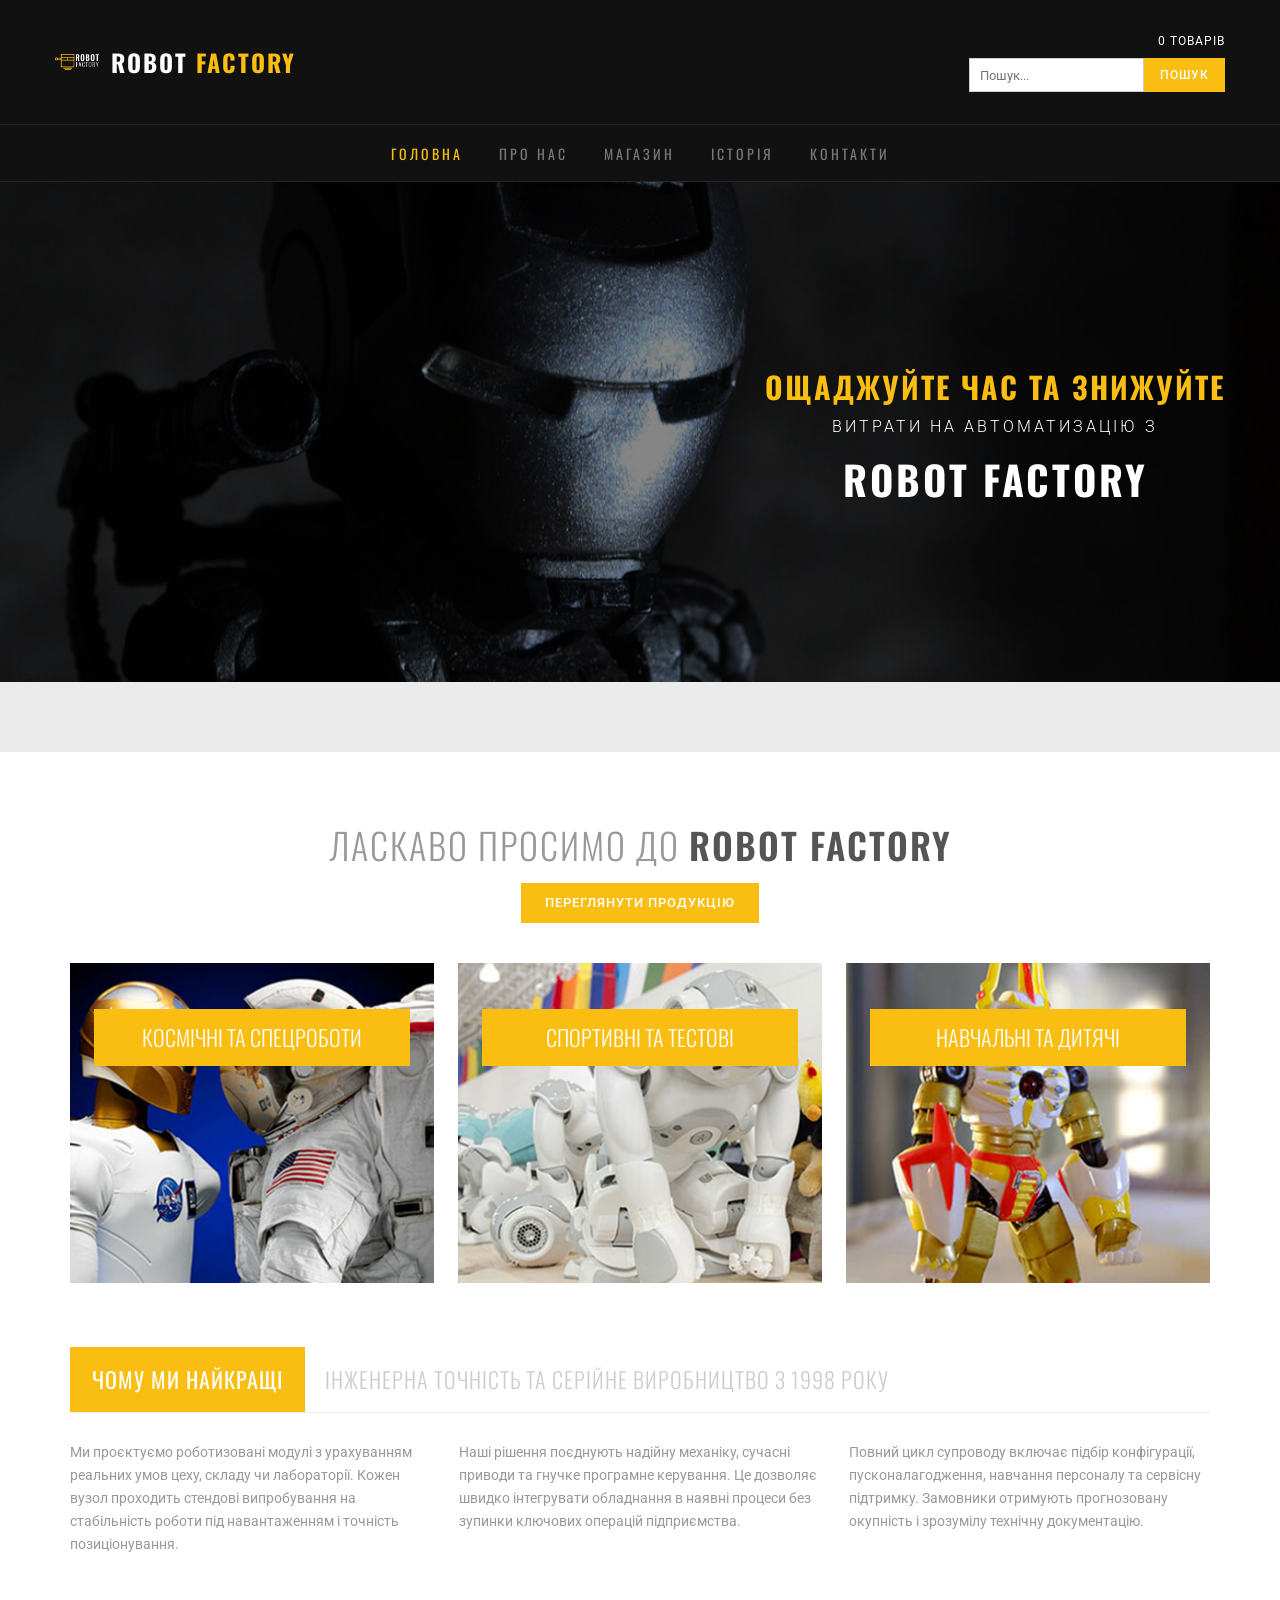
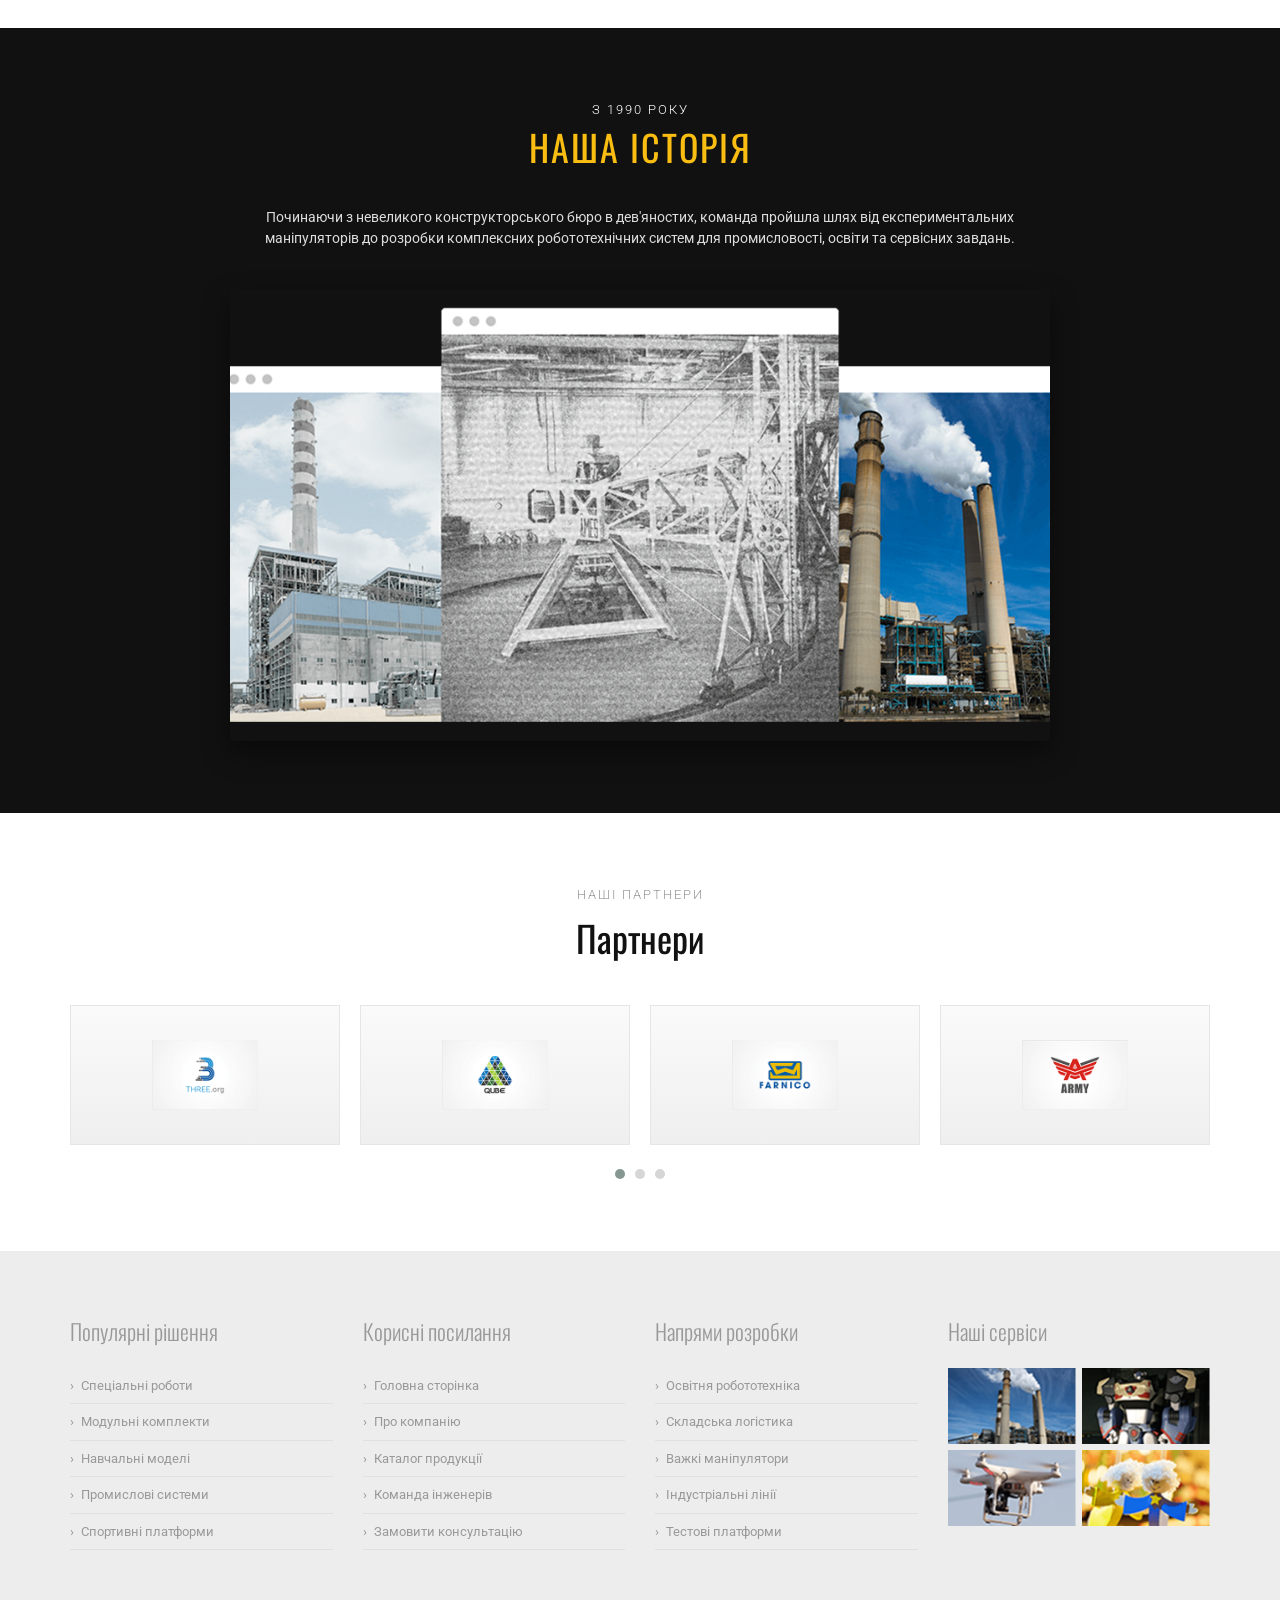
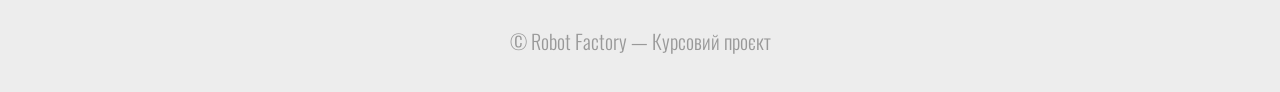
<file: index.html>
<!DOCTYPE html>
<html lang="uk">
<head>
  <meta charset="UTF-8" />
  <meta name="viewport" content="width=device-width, initial-scale=1.0" />
  <title>РобоФакторі — розробка роботизованих систем</title>
  <meta name="description" content="Проєктування, виробництво та впровадження промислових, сервісних і навчальних роботизованих систем." />
  <link rel="icon" href="images/logo.png" type="image/png" />
  <link rel="preconnect" href="https://fonts.googleapis.com" />
  <link rel="preconnect" href="https://fonts.gstatic.com" crossorigin />
  <link href="https://fonts.googleapis.com/css2?family=Oswald:wght@300;400;600;700&family=Roboto:wght@300;400;500;700&display=swap" rel="stylesheet" />
  <link rel="stylesheet" href="css/style.css" />
</head>
<body>
  <header class="site-header" id="top">
    <div class="container header-top">
      <a class="logo" href="index.html">
        <img class="logo__img" src="images/logo.png" alt="Robot Factory" />
        <span>ROBOT <span class="logo__accent">FACTORY</span></span>
      </a>

      <div class="header-actions">
        <a class="cart-status" href="shop.html">0 ТОВАРІВ</a>
        <form class="search-form" action="shop.html" method="get">
          <label class="sr-only" for="header-search">Пошук продукції</label>
          <input class="search-form__input" id="header-search" type="search" name="q" placeholder="Пошук..." />
          <button class="search-form__btn" type="submit">Пошук</button>
        </form>
      </div>
    </div>

    <nav class="nav-bar" aria-label="Головна навігація">
      <div class="container nav-bar__inner">
        <button class="burger-btn" id="burger-btn" type="button" aria-label="Відкрити меню" aria-expanded="false" aria-controls="nav-list">
          <span class="burger-btn__line"></span>
          <span class="burger-btn__line"></span>
          <span class="burger-btn__line"></span>
        </button>

        <ul class="nav-list" id="nav-list">
          <li><a class="nav-list__link nav-list__link--active" href="index.html">Головна</a></li>
          <li><a class="nav-list__link" href="about.html">Про нас</a></li>
          <li><a class="nav-list__link" href="shop.html">Магазин</a></li>
          <li><a class="nav-list__link" href="#history">Історія</a></li>
          <li><a class="nav-list__link" href="#contacts">Контакти</a></li>
        </ul>
      </div>
    </nav>
  </header>

  <main>
    <section class="hero" aria-label="Головний банер">
      <div class="hero__banner">
        <div class="container hero__content">
          <div class="hero__box">
            <p class="hero__subtitle-top">Ощаджуйте час та знижуйте</p>
            <p class="hero__subtitle-sub">витрати на автоматизацію з</p>
            <h1 class="hero__title">Robot Factory</h1>
          </div>
        </div>
      </div>
      <div class="hero__strip"></div>
    </section>

    <section class="page-section">
      <div class="container">
        <div class="section-header">
          <h2 class="section-header__title">Ласкаво просимо до <strong>Robot Factory</strong></h2>
          <a class="btn-yellow" href="shop.html">Переглянути продукцію</a>
        </div>

        <div class="categories-grid">
          <a class="category-card" href="shop.html?q=space">
            <img class="category-card__img" src="images/product.png" alt="Автономний робот для складних умов експлуатації" />
            <h3 class="category-card__label">Космічні та спецроботи</h3>
          </a>

          <a class="category-card" href="shop.html?q=sports">
            <img class="category-card__img" src="images/product-1.png" alt="Мобільний робот для тренувань і тестування" />
            <h3 class="category-card__label">Спортивні та тестові</h3>
          </a>

          <a class="category-card" href="shop.html?q=edu">
            <img class="category-card__img" src="images/product-2.png" alt="Навчальний робототехнічний комплект для дітей і шкіл" />
            <h3 class="category-card__label">Навчальні та дитячі</h3>
          </a>
        </div>

        <div class="awards-bar">
          <div class="awards-bar__badge">Чому ми найкращі</div>
          <p class="awards-bar__subtitle">Інженерна точність та серійне виробництво з 1998 року</p>
        </div>

        <div class="three-cols">
          <div class="three-cols__col">
            <p>Ми проєктуємо роботизовані модулі з урахуванням реальних умов цеху, складу чи лабораторії. Кожен вузол проходить стендові випробування на стабільність роботи під навантаженням і точність позиціонування.</p>
          </div>
          <div class="three-cols__col">
            <p>Наші рішення поєднують надійну механіку, сучасні приводи та гнучке програмне керування. Це дозволяє швидко інтегрувати обладнання в наявні процеси без зупинки ключових операцій підприємства.</p>
          </div>
          <div class="three-cols__col">
            <p>Повний цикл супроводу включає підбір конфігурації, пусконалагодження, навчання персоналу та сервісну підтримку. Замовники отримують прогнозовану окупність і зрозумілу технічну документацію.</p>
          </div>
        </div>
      </div>
    </section>

    <section class="page-section page-section--dark" id="history">
      <div class="container">
        <div class="section-header">
          <p class="section-header__kicker">З 1990 року</p>
          <h2 class="section-header__title">Наша історія</h2>
        </div>

        <p class="history-desc">Починаючи з невеликого конструкторського бюро в дев'яностих, команда пройшла шлях від експериментальних маніпуляторів до розробки комплексних робототехнічних систем для промисловості, освіти та сервісних завдань.</p>

        <div class="history-showcase">
          <img class="history-showcase__img" src="images/history.png" alt="Історія розвитку та виробничі етапи Robot Factory" />
        </div>
      </div>
    </section>

    <section class="page-section" aria-label="Партнери">
      <div class="container">
        <div class="section-header">
          <p class="section-header__kicker">Наші партнери</p>
          <h2 class="partners-title">Партнери</h2>
        </div>

        <div class="partners-grid">
          <div class="partner-card">
            <img class="partner-card__img" src="images/partner.png" alt="Логотип партнера Three.org" />
          </div>
          <div class="partner-card">
            <img class="partner-card__img" src="images/partner-1.png" alt="Логотип партнера Qube" />
          </div>
          <div class="partner-card">
            <img class="partner-card__img" src="images/partner-2.png" alt="Логотип партнера Farnico" />
          </div>
          <div class="partner-card">
            <img class="partner-card__img" src="images/partner-3.png" alt="Логотип партнера Army" />
          </div>
        </div>

        <div class="dots" aria-hidden="true">
          <span class="dots__item dots__item--active"></span>
          <span class="dots__item"></span>
          <span class="dots__item"></span>
        </div>
      </div>
    </section>
  </main>

  <footer class="site-footer" id="contacts">
    <div class="container">
      <div class="footer-grid">
        <div>
          <h3 class="footer-col__title">Популярні рішення</h3>
          <ul class="footer-links">
            <li><a href="shop.html">Спеціальні роботи</a></li>
            <li><a href="shop.html">Модульні комплекти</a></li>
            <li><a href="shop.html">Навчальні моделі</a></li>
            <li><a href="shop.html">Промислові системи</a></li>
            <li><a href="shop.html">Спортивні платформи</a></li>
          </ul>
        </div>

        <div>
          <h3 class="footer-col__title">Корисні посилання</h3>
          <ul class="footer-links">
            <li><a href="index.html">Головна сторінка</a></li>
            <li><a href="about.html">Про компанію</a></li>
            <li><a href="shop.html">Каталог продукції</a></li>
            <li><a href="about.html#team">Команда інженерів</a></li>
            <li><a href="#top" data-open-modal="contact">Замовити консультацію</a></li>
          </ul>
        </div>

        <div>
          <h3 class="footer-col__title">Напрями розробки</h3>
          <ul class="footer-links">
            <li><a href="shop.html">Освітня робототехніка</a></li>
            <li><a href="shop.html">Складська логістика</a></li>
            <li><a href="shop.html">Важкі маніпулятори</a></li>
            <li><a href="shop.html">Індустріальні лінії</a></li>
            <li><a href="shop.html">Тестові платформи</a></li>
          </ul>
        </div>

        <div>
          <h3 class="footer-col__title">Наші сервіси</h3>
          <div class="footer-services-grid">
            <img src="images/widget.png" alt="Індустріальний об'єкт" />
            <img src="images/widget-1.png" alt="Робототехнічний модуль" />
            <img src="images/widget-2.png" alt="Дрон та сенсорні системи" />
            <img src="images/widget-3.png" alt="Освітній комплект" />
          </div>
        </div>
      </div>

      <div class="footer-bottom">© Robot Factory — Курсовий проєкт</div>
    </div>
  </footer>

  <!-- Модальне вікно з формою -->
  <div class="modal-backdrop" id="modal-backdrop" role="dialog" aria-modal="true" aria-labelledby="modal-title" aria-hidden="true">
    <div class="modal-window">
      <button class="modal-window__close" id="modal-close" type="button" aria-label="Закрити вікно">&times;</button>
      <h2 class="modal-window__title" id="modal-title">Зв'язатися з нами</h2>
      <form id="contact-modal-form" novalidate>
        <div class="form-field">
          <label for="modal-name">Ім'я</label>
          <input id="modal-name" name="name" type="text" required />
          <span class="form-error" id="error-name"></span>
        </div>
        <div class="form-field">
          <label for="modal-email">Email</label>
          <input id="modal-email" name="email" type="email" required />
          <span class="form-error" id="error-email"></span>
        </div>
        <div class="form-field">
          <label for="modal-message">Повідомлення</label>
          <textarea id="modal-message" name="message" rows="4" required></textarea>
          <span class="form-error" id="error-message"></span>
        </div>
        <button class="btn-yellow" type="submit">Надіслати</button>
        <p class="form-status" id="modal-status"></p>
      </form>
    </div>
  </div>

  <button class="scroll-top-btn" id="scroll-top-btn" type="button" aria-label="Прокрутити вгору">&uarr;</button>
  <script src="js/main.js" defer></script>
</body>
</html>
</file>
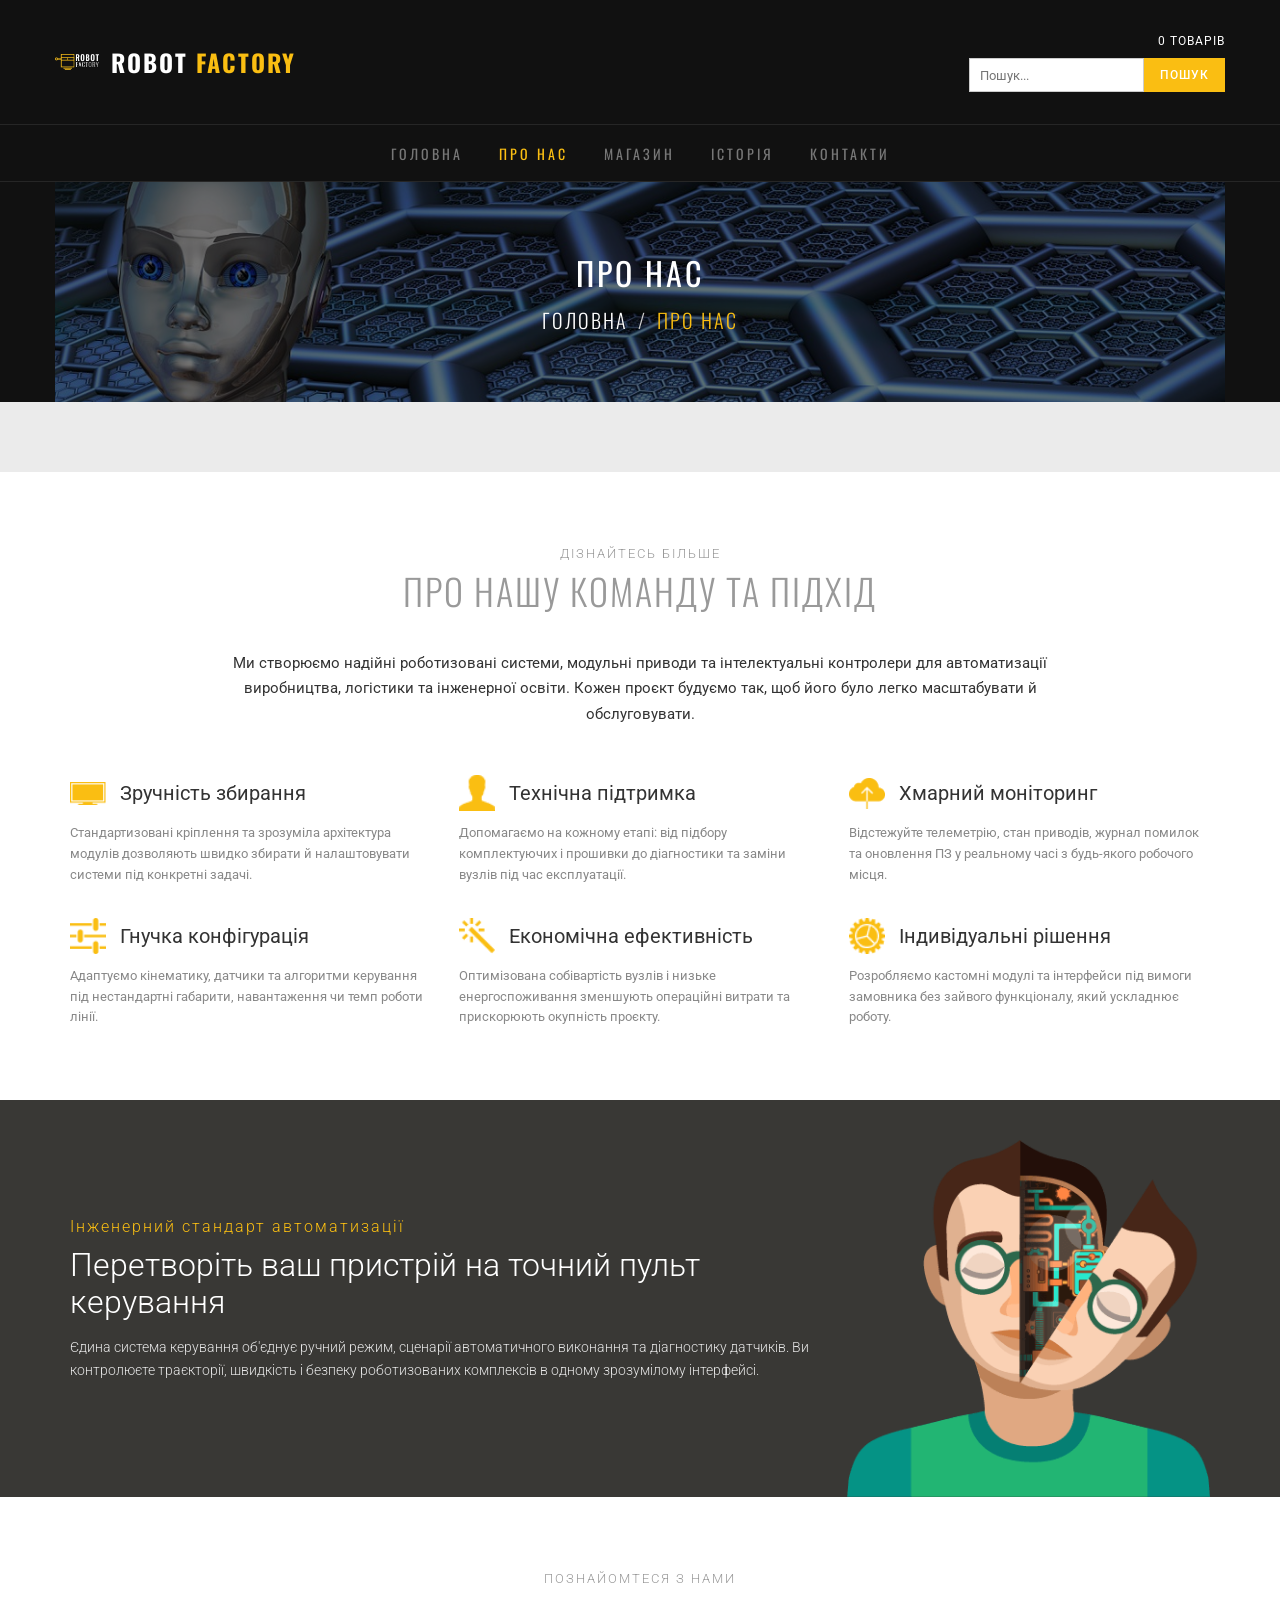
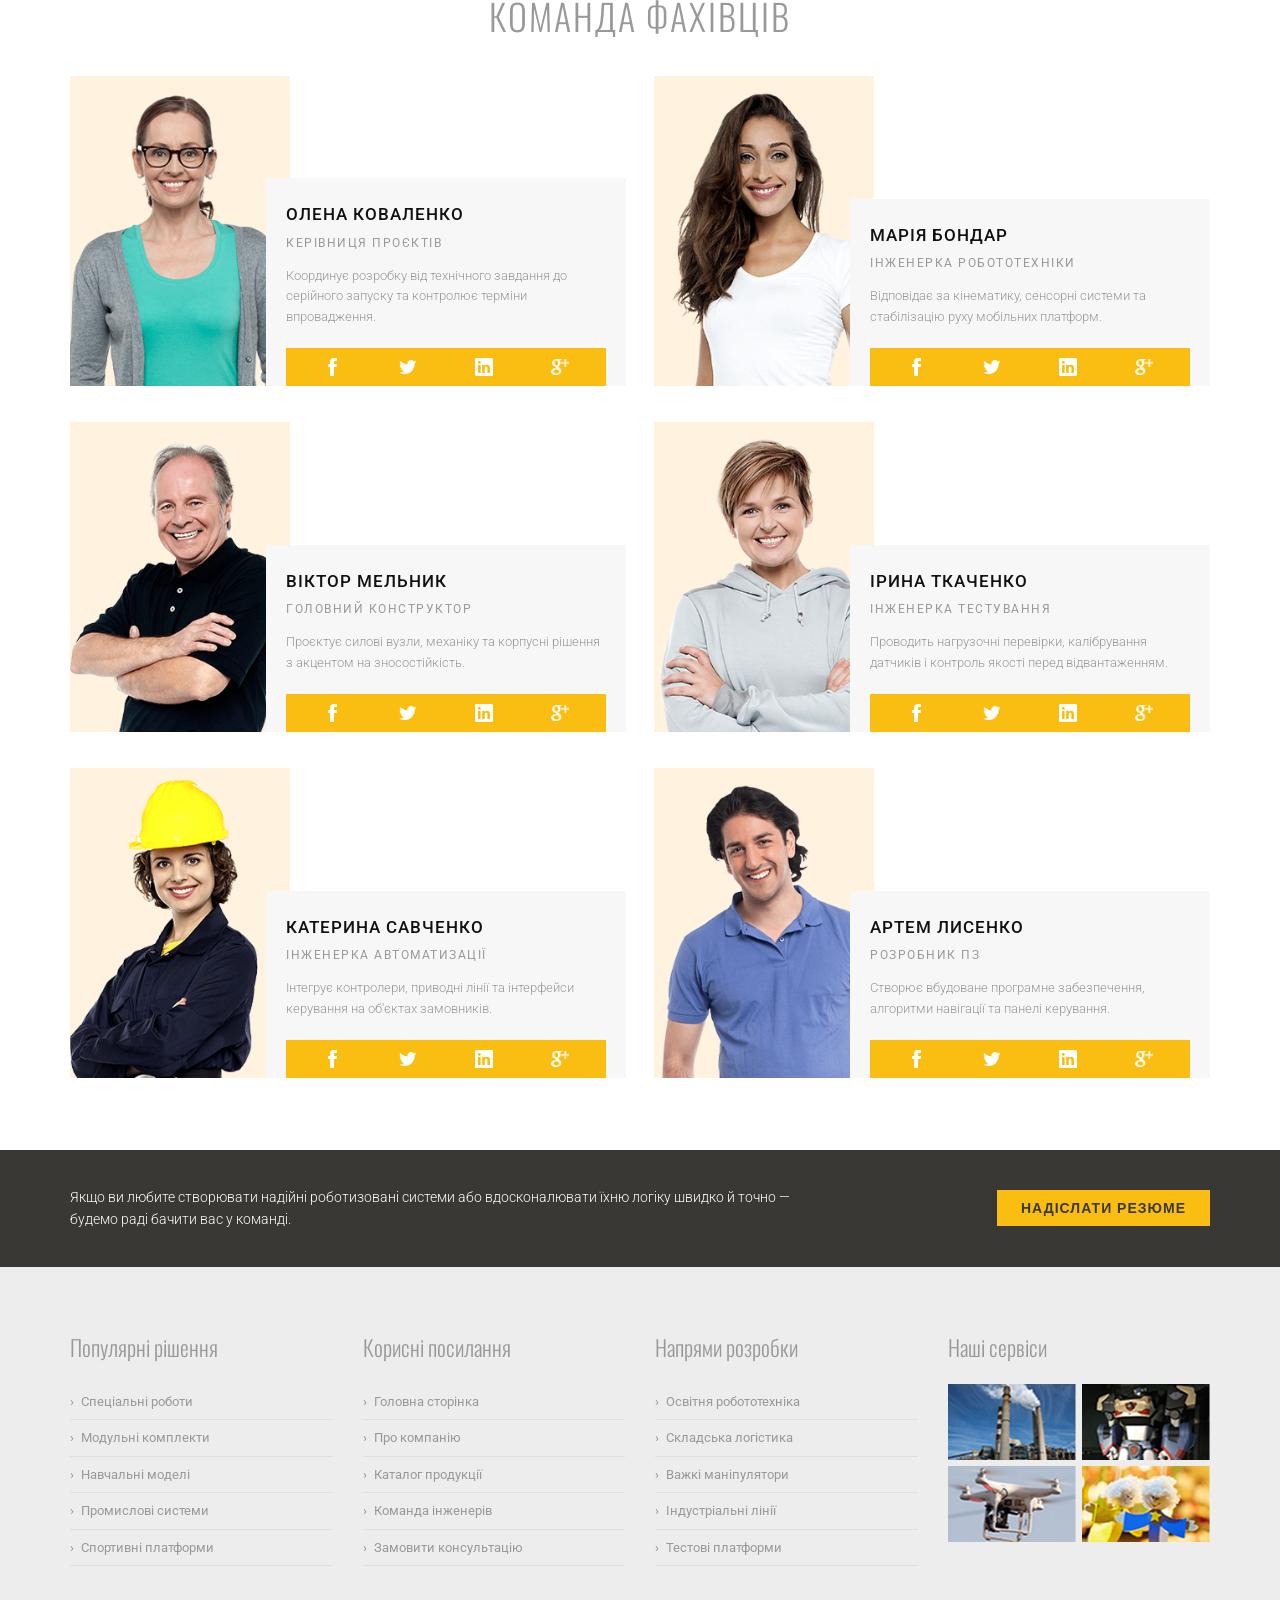
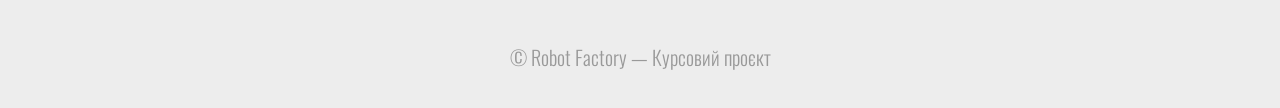
<file: about.html>
<!DOCTYPE html>
<html lang="uk">
<head>
  <meta charset="UTF-8" />
  <meta name="viewport" content="width=device-width, initial-scale=1.0" />
  <title>Про нас — РобоФакторі</title>
  <meta name="description" content="Дізнайтесь більше про компанію РобоФакторі, наші інженерні переваги, команду розробників та можливості приєднатися до нас." />
  <link rel="icon" href="images/logo.png" type="image/png" />
  <link rel="preconnect" href="https://fonts.googleapis.com" />
  <link rel="preconnect" href="https://fonts.gstatic.com" crossorigin />
  <link href="https://fonts.googleapis.com/css2?family=Oswald:wght@300;400;600;700&family=Roboto:wght@300;400;500;700&display=swap" rel="stylesheet" />
  <link rel="stylesheet" href="css/style.css" />
</head>
<body>
  <header class="site-header" id="top">
    <div class="container header-top">
      <a class="logo" href="index.html">
        <img class="logo__img" src="images/logo.png" alt="Robot Factory" />
        <span>ROBOT <span class="logo__accent">FACTORY</span></span>
      </a>

      <div class="header-actions">
        <a class="cart-status" href="shop.html">0 ТОВАРІВ</a>
        <form class="search-form" action="shop.html" method="get">
          <label class="sr-only" for="header-search-about">Пошук продукції</label>
          <input class="search-form__input" id="header-search-about" type="search" name="q" placeholder="Пошук..." />
          <button class="search-form__btn" type="submit">Пошук</button>
        </form>
      </div>
    </div>

    <nav class="nav-bar" aria-label="Головна навігація">
      <div class="container nav-bar__inner">
        <button class="burger-btn" id="burger-btn" type="button" aria-label="Відкрити меню" aria-expanded="false" aria-controls="nav-list">
          <span class="burger-btn__line"></span>
          <span class="burger-btn__line"></span>
          <span class="burger-btn__line"></span>
        </button>

        <ul class="nav-list" id="nav-list">
          <li><a class="nav-list__link" href="index.html">Головна</a></li>
          <li><a class="nav-list__link nav-list__link--active" href="about.html">Про нас</a></li>
          <li><a class="nav-list__link" href="shop.html">Магазин</a></li>
          <li><a class="nav-list__link" href="index.html#history">Історія</a></li>
          <li><a class="nav-list__link" href="#contacts">Контакти</a></li>
        </ul>
      </div>
    </nav>

    <div class="sub-hero">
      <div class="container sub-hero__inner">
        <h1 class="sub-hero__title">Про нас</h1>
        <nav class="breadcrumb" aria-label="Хлібні крихти">
          <a href="index.html">Головна</a>
          <span aria-hidden="true">/</span>
          <span class="breadcrumb__current">Про нас</span>
        </nav>
      </div>
      <div class="hero__strip"></div>
    </div>
  </header>

  <main>
    <section class="page-section">
      <div class="container">
        <div class="section-header">
          <p class="section-header__kicker">Дізнайтесь більше</p>
          <h2 class="section-header__title">Про нашу команду та підхід</h2>
        </div>

        <p class="about-intro">Ми створюємо надійні роботизовані системи, модульні приводи та інтелектуальні контролери для автоматизації виробництва, логістики та інженерної освіти. Кожен проєкт будуємо так, щоб його було легко масштабувати й обслуговувати.</p>

        <div class="features-grid">
          <article class="feature-item">
            <div class="feature-item__head">
              <img class="feature-icon" src="images/Vector.png" alt="" aria-hidden="true" />
              <h3 class="feature-item__title">Зручність збирання</h3>
            </div>
            <p class="feature-item__desc">Стандартизовані кріплення та зрозуміла архітектура модулів дозволяють швидко збирати й налаштовувати системи під конкретні задачі.</p>
          </article>

          <article class="feature-item">
            <div class="feature-item__head">
              <img class="feature-icon" src="images/Vector-1.png" alt="" aria-hidden="true" />
              <h3 class="feature-item__title">Технічна підтримка</h3>
            </div>
            <p class="feature-item__desc">Допомагаємо на кожному етапі: від підбору комплектуючих і прошивки до діагностики та заміни вузлів під час експлуатації.</p>
          </article>

          <article class="feature-item">
            <div class="feature-item__head">
              <img class="feature-icon" src="images/Vector-2.png" alt="" aria-hidden="true" />
              <h3 class="feature-item__title">Хмарний моніторинг</h3>
            </div>
            <p class="feature-item__desc">Відстежуйте телеметрію, стан приводів, журнал помилок та оновлення ПЗ у реальному часі з будь-якого робочого місця.</p>
          </article>

          <article class="feature-item">
            <div class="feature-item__head">
              <img class="feature-icon" src="images/Vector-3.png" alt="" aria-hidden="true" />
              <h3 class="feature-item__title">Гнучка конфігурація</h3>
            </div>
            <p class="feature-item__desc">Адаптуємо кінематику, датчики та алгоритми керування під нестандартні габарити, навантаження чи темп роботи лінії.</p>
          </article>

          <article class="feature-item">
            <div class="feature-item__head">
              <img class="feature-icon" src="images/Vector-4.png" alt="" aria-hidden="true" />
              <h3 class="feature-item__title">Економічна ефективність</h3>
            </div>
            <p class="feature-item__desc">Оптимізована собівартість вузлів і низьке енергоспоживання зменшують операційні витрати та прискорюють окупність проєкту.</p>
          </article>

          <article class="feature-item">
            <div class="feature-item__head">
              <img class="feature-icon" src="images/Vector-5.png" alt="" aria-hidden="true" />
              <h3 class="feature-item__title">Індивідуальні рішення</h3>
            </div>
            <p class="feature-item__desc">Розробляємо кастомні модулі та інтерфейси під вимоги замовника без зайвого функціоналу, який ускладнює роботу.</p>
          </article>
        </div>
      </div>
    </section>

    <section class="control-banner" aria-label="Інтелектуальне керування">
      <div class="container control-banner__inner">
        <div class="control-banner__text">
          <p class="control-banner__kicker">Інженерний стандарт автоматизації</p>
          <h2 class="control-banner__title">Перетворіть ваш пристрій на точний пульт керування</h2>
          <p class="control-banner__desc">Єдина система керування об'єднує ручний режим, сценарії автоматичного виконання та діагностику датчиків. Ви контролюєте траєкторії, швидкість і безпеку роботизованих комплексів в одному зрозумілому інтерфейсі.</p>
        </div>

        <div class="control-banner__visual">
          <img src="images/about-control.png" alt="Ілюстрація поєднання людини та роботизованої системи керування" />
        </div>
      </div>
    </section>

    <section class="page-section" id="team">
      <div class="container">
        <div class="section-header">
          <p class="section-header__kicker">Познайомтеся з нами</p>
          <h2 class="section-header__title">Команда фахівців</h2>
        </div>

        <div class="team-grid">
          <article class="team-card">
            <img class="team-card__photo" src="images/team.png" alt="Олена Коваленко — керівниця проєктів" />
            <div class="team-card__body">
              <h3 class="team-card__name">Олена Коваленко</h3>
              <p class="team-card__role">Керівниця проєктів</p>
              <p class="team-card__bio">Координує розробку від технічного завдання до серійного запуску та контролює терміни впровадження.</p>
              <div class="team-card__socials">
                <a href="#contacts" aria-label="Facebook"><img src="images/Vector-6.png" alt="" /></a>
                <a href="#contacts" aria-label="Twitter"><img src="images/Vector-7.png" alt="" /></a>
                <a href="#contacts" aria-label="LinkedIn"><img src="images/Vector-8.png" alt="" /></a>
                <a href="#contacts" aria-label="Google Plus"><img src="images/Vector-9.png" alt="" /></a>
              </div>
            </div>
          </article>

          <article class="team-card">
            <img class="team-card__photo" src="images/team-1.png" alt="Марія Бондар — інженерка з робототехніки" />
            <div class="team-card__body">
              <h3 class="team-card__name">Марія Бондар</h3>
              <p class="team-card__role">Інженерка робототехніки</p>
              <p class="team-card__bio">Відповідає за кінематику, сенсорні системи та стабілізацію руху мобільних платформ.</p>
              <div class="team-card__socials">
                <a href="#contacts" aria-label="Facebook"><img src="images/Vector-6.png" alt="" /></a>
                <a href="#contacts" aria-label="Twitter"><img src="images/Vector-7.png" alt="" /></a>
                <a href="#contacts" aria-label="LinkedIn"><img src="images/Vector-8.png" alt="" /></a>
                <a href="#contacts" aria-label="Google Plus"><img src="images/Vector-9.png" alt="" /></a>
              </div>
            </div>
          </article>

          <article class="team-card">
            <img class="team-card__photo" src="images/team-2.png" alt="Віктор Мельник — головний конструктор" />
            <div class="team-card__body">
              <h3 class="team-card__name">Віктор Мельник</h3>
              <p class="team-card__role">Головний конструктор</p>
              <p class="team-card__bio">Проєктує силові вузли, механіку та корпусні рішення з акцентом на зносостійкість.</p>
              <div class="team-card__socials">
                <a href="#contacts" aria-label="Facebook"><img src="images/Vector-6.png" alt="" /></a>
                <a href="#contacts" aria-label="Twitter"><img src="images/Vector-7.png" alt="" /></a>
                <a href="#contacts" aria-label="LinkedIn"><img src="images/Vector-8.png" alt="" /></a>
                <a href="#contacts" aria-label="Google Plus"><img src="images/Vector-9.png" alt="" /></a>
              </div>
            </div>
          </article>

          <article class="team-card">
            <img class="team-card__photo" src="images/team-3.png" alt="Ірина Ткаченко — інженерка тестування" />
            <div class="team-card__body">
              <h3 class="team-card__name">Ірина Ткаченко</h3>
              <p class="team-card__role">Інженерка тестування</p>
              <p class="team-card__bio">Проводить нагрузочні перевірки, калібрування датчиків і контроль якості перед відвантаженням.</p>
              <div class="team-card__socials">
                <a href="#contacts" aria-label="Facebook"><img src="images/Vector-6.png" alt="" /></a>
                <a href="#contacts" aria-label="Twitter"><img src="images/Vector-7.png" alt="" /></a>
                <a href="#contacts" aria-label="LinkedIn"><img src="images/Vector-8.png" alt="" /></a>
                <a href="#contacts" aria-label="Google Plus"><img src="images/Vector-9.png" alt="" /></a>
              </div>
            </div>
          </article>

          <article class="team-card">
            <img class="team-card__photo" src="images/team-4.png" alt="Катерина Савченко — інженерка автоматизації" />
            <div class="team-card__body">
              <h3 class="team-card__name">Катерина Савченко</h3>
              <p class="team-card__role">Інженерка автоматизації</p>
              <p class="team-card__bio">Інтегрує контролери, приводні лінії та інтерфейси керування на об'єктах замовників.</p>
              <div class="team-card__socials">
                <a href="#contacts" aria-label="Facebook"><img src="images/Vector-6.png" alt="" /></a>
                <a href="#contacts" aria-label="Twitter"><img src="images/Vector-7.png" alt="" /></a>
                <a href="#contacts" aria-label="LinkedIn"><img src="images/Vector-8.png" alt="" /></a>
                <a href="#contacts" aria-label="Google Plus"><img src="images/Vector-9.png" alt="" /></a>
              </div>
            </div>
          </article>

          <article class="team-card">
            <img class="team-card__photo" src="images/team-5.png" alt="Артем Лисенко — розробник ПЗ" />
            <div class="team-card__body">
              <h3 class="team-card__name">Артем Лисенко</h3>
              <p class="team-card__role">Розробник ПЗ</p>
              <p class="team-card__bio">Створює вбудоване програмне забезпечення, алгоритми навігації та панелі керування.</p>
              <div class="team-card__socials">
                <a href="#contacts" aria-label="Facebook"><img src="images/Vector-6.png" alt="" /></a>
                <a href="#contacts" aria-label="Twitter"><img src="images/Vector-7.png" alt="" /></a>
                <a href="#contacts" aria-label="LinkedIn"><img src="images/Vector-8.png" alt="" /></a>
                <a href="#contacts" aria-label="Google Plus"><img src="images/Vector-9.png" alt="" /></a>
              </div>
            </div>
          </article>
        </div>
      </div>
    </section>

    <section class="cta-strip" aria-label="Кар'єра в компанії">
      <div class="container cta-strip__inner">
        <p class="cta-strip__text">Якщо ви любите створювати надійні роботизовані системи або вдосконалювати їхню логіку швидко й точно — будемо раді бачити вас у команді.</p>
        <button class="cta-strip__btn" type="button" data-open-modal="resume">Надіслати резюме</button>
      </div>
    </section>
  </main>

  <footer class="site-footer" id="contacts">
    <div class="container">
      <div class="footer-grid">
        <div>
          <h3 class="footer-col__title">Популярні рішення</h3>
          <ul class="footer-links">
            <li><a href="shop.html">Спеціальні роботи</a></li>
            <li><a href="shop.html">Модульні комплекти</a></li>
            <li><a href="shop.html">Навчальні моделі</a></li>
            <li><a href="shop.html">Промислові системи</a></li>
            <li><a href="shop.html">Спортивні платформи</a></li>
          </ul>
        </div>

        <div>
          <h3 class="footer-col__title">Корисні посилання</h3>
          <ul class="footer-links">
            <li><a href="index.html">Головна сторінка</a></li>
            <li><a href="about.html">Про компанію</a></li>
            <li><a href="shop.html">Каталог продукції</a></li>
            <li><a href="about.html#team">Команда інженерів</a></li>
            <li><a href="#top" data-open-modal="contact">Замовити консультацію</a></li>
          </ul>
        </div>

        <div>
          <h3 class="footer-col__title">Напрями розробки</h3>
          <ul class="footer-links">
            <li><a href="shop.html">Освітня робототехніка</a></li>
            <li><a href="shop.html">Складська логістика</a></li>
            <li><a href="shop.html">Важкі маніпулятори</a></li>
            <li><a href="shop.html">Індустріальні лінії</a></li>
            <li><a href="shop.html">Тестові платформи</a></li>
          </ul>
        </div>

        <div>
          <h3 class="footer-col__title">Наші сервіси</h3>
          <div class="footer-services-grid">
            <img src="images/widget.png" alt="Індустріальний об'єкт" />
            <img src="images/widget-1.png" alt="Робототехнічний модуль" />
            <img src="images/widget-2.png" alt="Дрон та сенсорні системи" />
            <img src="images/widget-3.png" alt="Освітній комплект" />
          </div>
        </div>
      </div>

      <div class="footer-bottom">© Robot Factory — Курсовий проєкт</div>
    </div>
  </footer>

  <!-- Модальне вікно з формою -->
  <div class="modal-backdrop" id="modal-backdrop" role="dialog" aria-modal="true" aria-labelledby="modal-title" aria-hidden="true">
    <div class="modal-window">
      <button class="modal-window__close" id="modal-close" type="button" aria-label="Закрити вікно">&times;</button>
      <h2 class="modal-window__title" id="modal-title">Зв'язатися з нами</h2>
      <form id="contact-modal-form" novalidate>
        <div class="form-field">
          <label for="modal-name">Ім'я</label>
          <input id="modal-name" name="name" type="text" required />
          <span class="form-error" id="error-name"></span>
        </div>
        <div class="form-field">
          <label for="modal-email">Email</label>
          <input id="modal-email" name="email" type="email" required />
          <span class="form-error" id="error-email"></span>
        </div>
        <div class="form-field">
          <label for="modal-message">Повідомлення або посилання на резюме</label>
          <textarea id="modal-message" name="message" rows="4" required></textarea>
          <span class="form-error" id="error-message"></span>
        </div>
        <button class="btn-yellow" type="submit">Надіслати</button>
        <p class="form-status" id="modal-status"></p>
      </form>
    </div>
  </div>

  <button class="scroll-top-btn" id="scroll-top-btn" type="button" aria-label="Прокрутити вгору">&uarr;</button>
  <script src="js/main.js" defer></script>
</body>
</html>
</file>
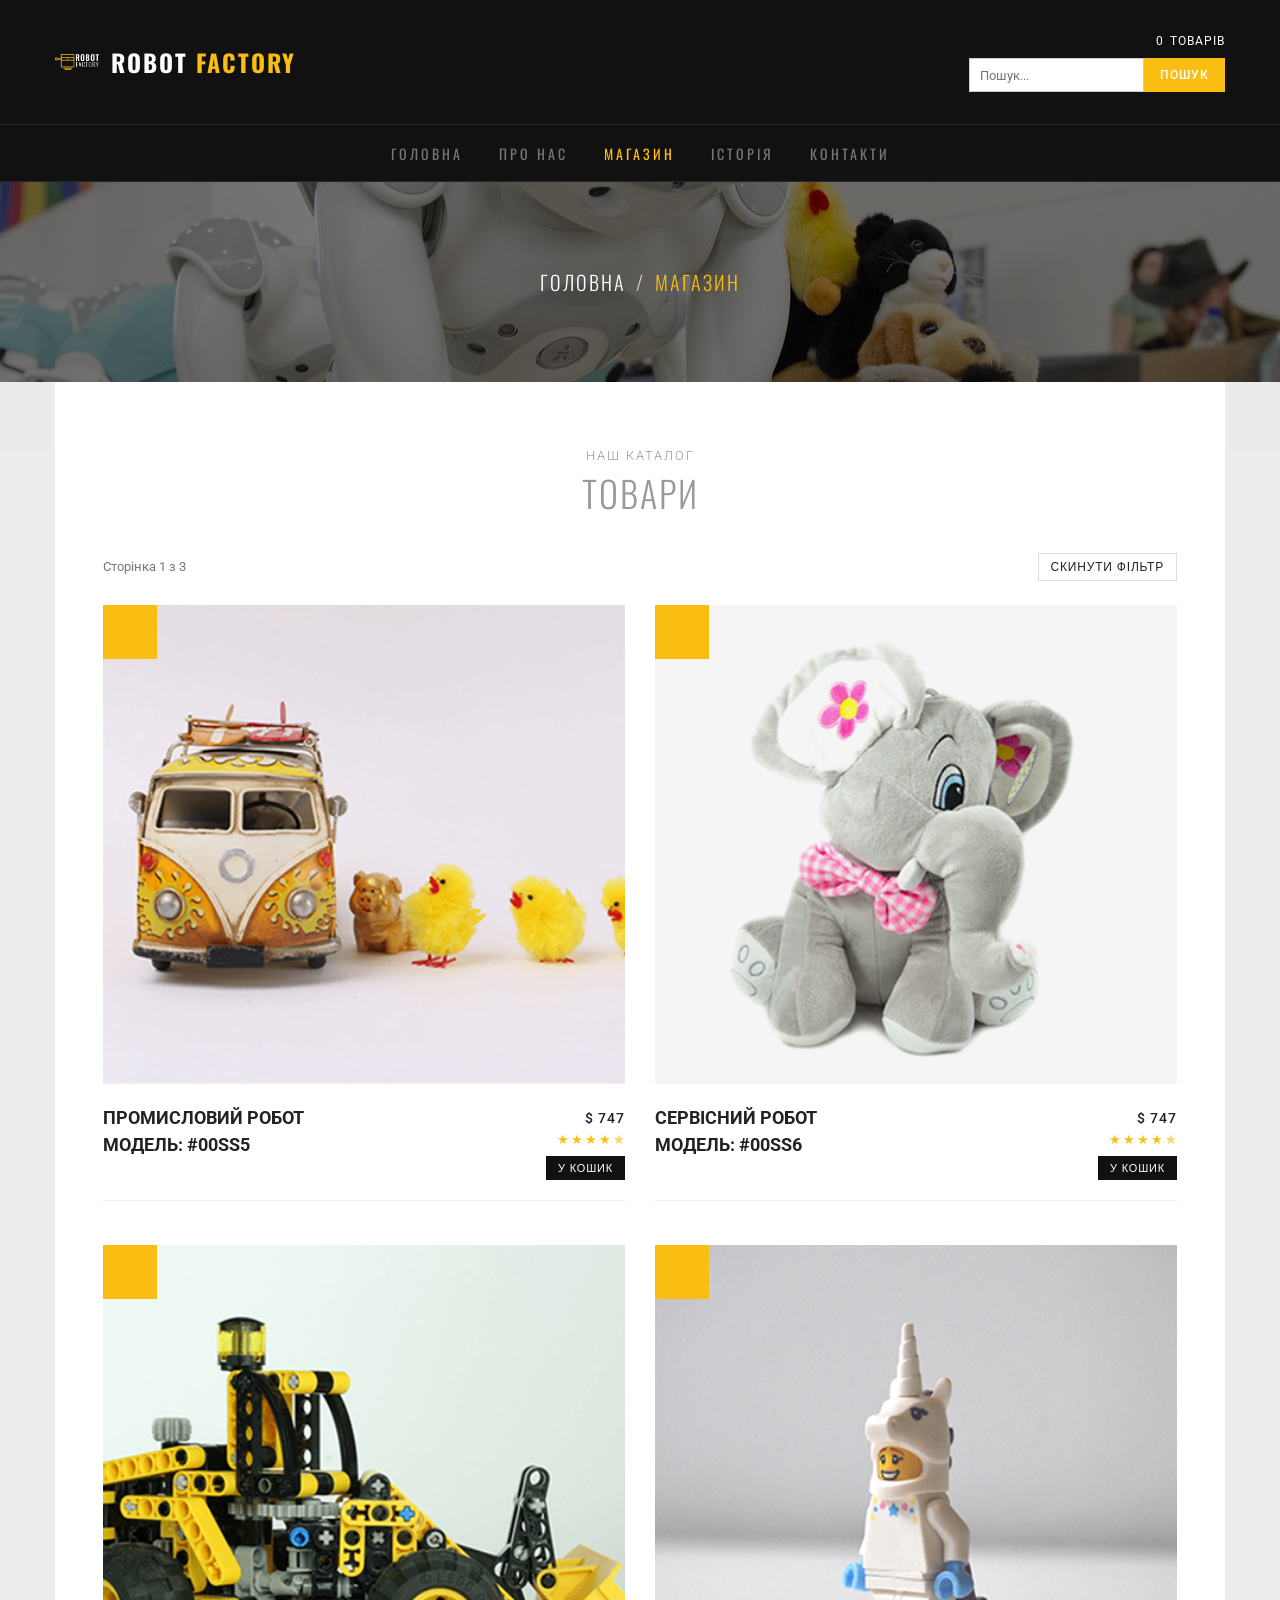
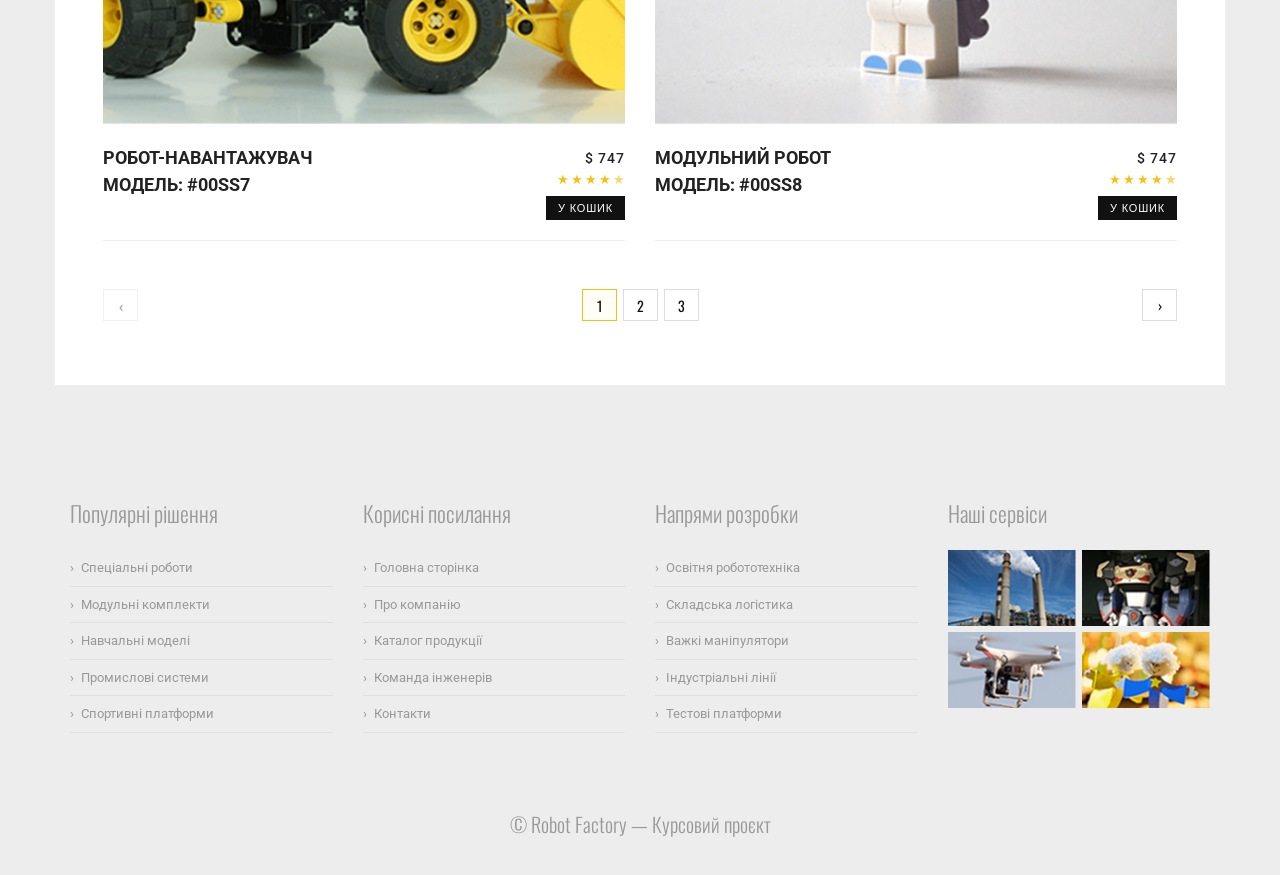
<file: shop.html>
<!DOCTYPE html>
<html lang="uk">
<head>
  <meta charset="UTF-8" />
  <meta name="viewport" content="width=device-width, initial-scale=1.0" />
  <title>Магазин — РобоФакторі</title>
  <meta name="description" content="Каталог промислових, космічних, спортивних та навчальних роботизованих систем від РобоФакторі." />
  <link rel="icon" href="images/logo.png" type="image/png" />
  <link rel="preconnect" href="https://fonts.googleapis.com" />
  <link rel="preconnect" href="https://fonts.gstatic.com" crossorigin />
  <link href="https://fonts.googleapis.com/css2?family=Oswald:wght@300;400;600;700&family=Roboto:wght@300;400;500;700&display=swap" rel="stylesheet" />
  <link rel="stylesheet" href="css/style.css" />
</head>
<body class="page-shop">
  <header class="site-header" id="top">
    <div class="container header-top">
      <a class="logo" href="index.html">
        <img class="logo__img" src="images/logo.png" alt="Robot Factory" />
        <span>ROBOT <span class="logo__accent">FACTORY</span></span>
      </a>

      <div class="header-actions">
        <a href="#cart-summary" class="cart-status" id="cartStatus" aria-label="Товари в кошику">
          <span class="cart-status__count" id="cartCount">0</span>
          <span class="cart-status__label">ТОВАРІВ</span>
        </a>

        <form class="search-form" id="shopSearchForm" role="search" aria-label="Пошук товарів">
          <label for="shopSearchInput" class="visually-hidden">Пошук товарів</label>
          <input type="search" id="shopSearchInput" class="search-form__input" placeholder="Пошук..." autocomplete="off" />
          <button type="submit" class="search-form__btn">Пошук</button>
        </form>
      </div>
    </div>

    <nav class="nav-bar" aria-label="Головна навігація">
      <div class="container nav-bar__inner">
        <button type="button" class="burger-btn" id="navToggle" aria-expanded="false" aria-controls="navList" aria-label="Відкрити або закрити меню">
          <span class="burger-btn__line"></span>
          <span class="burger-btn__line"></span>
          <span class="burger-btn__line"></span>
        </button>

        <ul class="nav-list" id="navList">
          <li><a href="index.html" class="nav-list__link">Головна</a></li>
          <li><a href="about.html" class="nav-list__link">Про нас</a></li>
          <li><a href="shop.html" class="nav-list__link nav-list__link--active is-active" aria-current="page">Магазин</a></li>
          <li><a href="index.html#history" class="nav-list__link">Історія</a></li>
          <li><a href="#contacts" class="nav-list__link">Контакти</a></li>
        </ul>
      </div>
    </nav>

    <section class="page-hero" aria-labelledby="shopPageTitle">
      <div class="page-hero__overlay">
        <div class="container page-hero__content">
          <h1 id="shopPageTitle" class="visually-hidden">Магазин</h1>
          <nav aria-label="Хлібні крихти">
            <ol class="breadcrumb">
              <li class="breadcrumb__item"><a href="index.html">Головна</a></li>
              <li class="breadcrumb__separator" aria-hidden="true">/</li>
              <li class="breadcrumb__item is-current" aria-current="page">Магазин</li>
            </ol>
          </nav>
        </div>
      </div>
      <div class="page-hero__strip" aria-hidden="true"></div>
    </section>
  </header>

  <main class="shop-main">
    <section class="catalog-section" aria-labelledby="catalogHeading">
      <div class="container catalog-section__box">
        <header class="section-heading">
          <p class="section-heading__eyebrow">Наш каталог</p>
          <h2 id="catalogHeading" class="section-heading__title">Товари</h2>
        </header>

        <div class="catalog-meta" id="cart-summary">
          <p class="catalog-meta__info" id="catalogStatusText">Сторінка 1 з 3</p>
          <button type="button" class="btn-reset" id="resetFiltersBtn">Скинути фільтр</button>
        </div>

        <div class="products-grid" id="productsGrid" role="list">
          <!-- Сторінка 1 -->
          <article class="product-card" data-page="1" data-title="промисловий робот серії А #00SS5 industry robot" role="listitem">
            <div class="product-card__media">
              <span class="product-card__badge" aria-hidden="true"></span>
              <img src="images/shop.png" alt="Промисловий робот серії А, модель #00SS5" loading="lazy" />
            </div>
            <div class="product-card__body">
              <div class="product-card__info">
                <h3 class="product-card__title">Промисловий робот</h3>
                <p class="product-card__code">Модель: #00SS5</p>
              </div>
              <div class="product-card__meta">
                <span class="product-card__price">$ 747</span>
                <div class="product-card__rating" aria-label="Рейтинг: 4.5 з 5">
                  <span class="star is-filled">★</span><span class="star is-filled">★</span><span class="star is-filled">★</span><span class="star is-filled">★</span><span class="star is-half">★</span>
                </div>
                <button type="button" class="product-card__add" data-add-to-cart="Промисловий робот (#00SS5)">У кошик</button>
              </div>
            </div>
          </article>

          <article class="product-card" data-page="1" data-title="сервісний робот-помічник #00SS6 industry robot" role="listitem">
            <div class="product-card__media">
              <span class="product-card__badge" aria-hidden="true"></span>
              <img src="images/shop-1.png" alt="Сервісний робот-помічник, модель #00SS6" loading="lazy" />
            </div>
            <div class="product-card__body">
              <div class="product-card__info">
                <h3 class="product-card__title">Сервісний робот</h3>
                <p class="product-card__code">Модель: #00SS6</p>
              </div>
              <div class="product-card__meta">
                <span class="product-card__price">$ 747</span>
                <div class="product-card__rating" aria-label="Рейтинг: 4.5 з 5">
                  <span class="star is-filled">★</span><span class="star is-filled">★</span><span class="star is-filled">★</span><span class="star is-filled">★</span><span class="star is-half">★</span>
                </div>
                <button type="button" class="product-card__add" data-add-to-cart="Сервісний робот (#00SS6)">У кошик</button>
              </div>
            </div>
          </article>

          <article class="product-card" data-page="1" data-title="робот-навантажувач #00SS7 індустріальний" role="listitem">
            <div class="product-card__media">
              <span class="product-card__badge" aria-hidden="true"></span>
              <img src="images/shop-2.png" alt="Робот-навантажувач, модель #00SS7" loading="lazy" />
            </div>
            <div class="product-card__body">
              <div class="product-card__info">
                <h3 class="product-card__title">Робот-навантажувач</h3>
                <p class="product-card__code">Модель: #00SS7</p>
              </div>
              <div class="product-card__meta">
                <span class="product-card__price">$ 747</span>
                <div class="product-card__rating" aria-label="Рейтинг: 4.5 з 5">
                  <span class="star is-filled">★</span><span class="star is-filled">★</span><span class="star is-filled">★</span><span class="star is-filled">★</span><span class="star is-half">★</span>
                </div>
                <button type="button" class="product-card__add" data-add-to-cart="Робот-навантажувач (#00SS7)">У кошик</button>
              </div>
            </div>
          </article>

          <article class="product-card" data-page="1" data-title="модульний робот-конструктор #00SS8" role="listitem">
            <div class="product-card__media">
              <span class="product-card__badge" aria-hidden="true"></span>
              <img src="images/shop-3.png" alt="Модульний робот-конструктор, модель #00SS8" loading="lazy" />
            </div>
            <div class="product-card__body">
              <div class="product-card__info">
                <h3 class="product-card__title">Модульний робот</h3>
                <p class="product-card__code">Модель: #00SS8</p>
              </div>
              <div class="product-card__meta">
                <span class="product-card__price">$ 747</span>
                <div class="product-card__rating" aria-label="Рейтинг: 4.5 з 5">
                  <span class="star is-filled">★</span><span class="star is-filled">★</span><span class="star is-filled">★</span><span class="star is-filled">★</span><span class="star is-half">★</span>
                </div>
                <button type="button" class="product-card__add" data-add-to-cart="Модульний робот (#00SS8)">У кошик</button>
              </div>
            </div>
          </article>

          <!-- Сторінка 2 -->
          <article class="product-card is-hidden" data-page="2" data-title="космічний спецробот #01SP2 space" role="listitem">
            <div class="product-card__media">
              <span class="product-card__badge" aria-hidden="true"></span>
              <img src="images/product.png" alt="Космічний спецробот, модель #01SP2" loading="lazy" />
            </div>
            <div class="product-card__body">
              <div class="product-card__info">
                <h3 class="product-card__title">Космічний спецробот</h3>
                <p class="product-card__code">Модель: #01SP2</p>
              </div>
              <div class="product-card__meta">
                <span class="product-card__price">$ 890</span>
                <div class="product-card__rating" aria-label="Рейтинг: 5 з 5">
                  <span class="star is-filled">★</span><span class="star is-filled">★</span><span class="star is-filled">★</span><span class="star is-filled">★</span><span class="star is-filled">★</span>
                </div>
                <button type="button" class="product-card__add" data-add-to-cart="Космічний спецробот (#01SP2)">У кошик</button>
              </div>
            </div>
          </article>

          <article class="product-card is-hidden" data-page="2" data-title="конструктор для робототехніки #02LG9 lego" role="listitem">
            <div class="product-card__media">
              <span class="product-card__badge" aria-hidden="true"></span>
              <img src="images/shop-2.png" alt="Конструктор для робототехніки, модель #02LG9" loading="lazy" />
            </div>
            <div class="product-card__body">
              <div class="product-card__info">
                <h3 class="product-card__title">Конструктор для роботів</h3>
                <p class="product-card__code">Модель: #02LG9</p>
              </div>
              <div class="product-card__meta">
                <span class="product-card__price">$ 540</span>
                <div class="product-card__rating" aria-label="Рейтинг: 4 з 5">
                  <span class="star is-filled">★</span><span class="star is-filled">★</span><span class="star is-filled">★</span><span class="star is-filled">★</span><span class="star">★</span>
                </div>
                <button type="button" class="product-card__add" data-add-to-cart="Конструктор для роботів (#02LG9)">У кошик</button>
              </div>
            </div>
          </article>

          <!-- Сторінка 3 -->
          <article class="product-card is-hidden" data-page="3" data-title="спортивний тестовий робот #03SR7 sports" role="listitem">
            <div class="product-card__media">
              <span class="product-card__badge" aria-hidden="true"></span>
              <img src="images/product-1.png" alt="Спортивний тестовий робот, модель #03SR7" loading="lazy" />
            </div>
            <div class="product-card__body">
              <div class="product-card__info">
                <h3 class="product-card__title">Спортивний робот</h3>
                <p class="product-card__code">Модель: #03SR7</p>
              </div>
              <div class="product-card__meta">
                <span class="product-card__price">$ 620</span>
                <div class="product-card__rating" aria-label="Рейтинг: 4.5 з 5">
                  <span class="star is-filled">★</span><span class="star is-filled">★</span><span class="star is-filled">★</span><span class="star is-filled">★</span><span class="star is-half">★</span>
                </div>
                <button type="button" class="product-card__add" data-add-to-cart="Спортивний робот (#03SR7)">У кошик</button>
              </div>
            </div>
          </article>

          <article class="product-card is-hidden" data-page="3" data-title="навчальний дитячий робот #04ED1 edu" role="listitem">
            <div class="product-card__media">
              <span class="product-card__badge" aria-hidden="true"></span>
              <img src="images/product-2.png" alt="Навчальний дитячий робот, модель #04ED1" loading="lazy" />
            </div>
            <div class="product-card__body">
              <div class="product-card__info">
                <h3 class="product-card__title">Навчальний робот</h3>
                <p class="product-card__code">Модель: #04ED1</p>
              </div>
              <div class="product-card__meta">
                <span class="product-card__price">$ 499</span>
                <div class="product-card__rating" aria-label="Рейтинг: 4 з 5">
                  <span class="star is-filled">★</span><span class="star is-filled">★</span><span class="star is-filled">★</span><span class="star is-filled">★</span><span class="star">★</span>
                </div>
                <button type="button" class="product-card__add" data-add-to-cart="Навчальний робот (#04ED1)">У кошик</button>
              </div>
            </div>
          </article>
        </div>

        <p class="empty-state is-hidden" id="emptyCatalogState">За вашим запитом товарів не знайдено.</p>

        <nav class="pagination" id="shopPagination" aria-label="Навігація по сторінках каталогу">
          <button type="button" class="pagination__btn pagination__arrow" id="prevPageBtn" aria-label="Попередня сторінка">&lsaquo;</button>
          <div class="pagination__pages" id="paginationPages">
            <button type="button" class="pagination__btn is-active" data-page-btn="1" aria-current="page">1</button>
            <button type="button" class="pagination__btn" data-page-btn="2">2</button>
            <button type="button" class="pagination__btn" data-page-btn="3">3</button>
          </div>
          <button type="button" class="pagination__btn pagination__arrow" id="nextPageBtn" aria-label="Наступна сторінка">&rsaquo;</button>
        </nav>
      </div>
    </section>
  </main>

  <footer class="site-footer" id="contacts">
    <div class="container">
      <div class="footer-grid">
        <div>
          <h3 class="footer-col__title">Популярні рішення</h3>
          <ul class="footer-links">
            <li><a href="shop.html">Спеціальні роботи</a></li>
            <li><a href="shop.html">Модульні комплекти</a></li>
            <li><a href="shop.html">Навчальні моделі</a></li>
            <li><a href="shop.html">Промислові системи</a></li>
            <li><a href="shop.html">Спортивні платформи</a></li>
          </ul>
        </div>

        <div>
          <h3 class="footer-col__title">Корисні посилання</h3>
          <ul class="footer-links">
            <li><a href="index.html">Головна сторінка</a></li>
            <li><a href="about.html">Про компанію</a></li>
            <li><a href="shop.html">Каталог продукції</a></li>
            <li><a href="about.html#team">Команда інженерів</a></li>
            <li><a href="index.html#contacts">Контакти</a></li>
          </ul>
        </div>

        <div>
          <h3 class="footer-col__title">Напрями розробки</h3>
          <ul class="footer-links">
            <li><a href="shop.html">Освітня робототехніка</a></li>
            <li><a href="shop.html">Складська логістика</a></li>
            <li><a href="shop.html">Важкі маніпулятори</a></li>
            <li><a href="shop.html">Індустріальні лінії</a></li>
            <li><a href="shop.html">Тестові платформи</a></li>
          </ul>
        </div>

        <div>
          <h3 class="footer-col__title">Наші сервіси</h3>
          <div class="footer-services-grid">
            <img src="images/widget.png" alt="Індустріальний об'єкт" />
            <img src="images/widget-1.png" alt="Робототехнічний модуль" />
            <img src="images/widget-2.png" alt="Дрон та сенсорні системи" />
            <img src="images/widget-3.png" alt="Освітній комплект" />
          </div>
        </div>
      </div>

      <div class="footer-bottom">© Robot Factory — Курсовий проєкт</div>
    </div>
  </footer>

  <button type="button" class="scroll-top" id="scrollTopBtn" aria-label="Прокрутити вгору">&uarr;</button>
  <script src="js/main.js" defer></script>
</body>
</html>
</file>
<file: css/style.css>
/* ==========================================================================
   БАЗОВІ ЗМІННІ ТА СКИДАННЯ
   ========================================================================== */
:root {
  --bg-dark: #111111;
  --bg-page: #ededed;
  --bg-light: #ffffff;
  --bg-strip: #ebebeb;
  --accent: #fabe12;
  --accent-hover: #e0a800;
  --text-main: #777777;
  --text-muted: #999999;
  --text-dark: #222222;
  --text-heading: #444444;
  --text-light: #ffffff;
  --border-dark: #262626;
  --border-light: #dddddd;
  --font-heading: "Oswald", Arial, sans-serif;
  --font-body: "Roboto", Arial, sans-serif;
  --container-w: 1170px;
}

*,
*::before,
*::after {
  box-sizing: border-box;
}

html {
  font-size: 16px;
  scroll-behavior: smooth;
}

body {
  margin: 0;
  font-family: var(--font-body);
  font-size: 14px;
  line-height: 1.5;
  color: var(--text-main);
  background-color: var(--bg-page);
  overflow-x: hidden;
}

img {
  display: block;
  max-width: 100%;
  height: auto;
}

a {
  color: inherit;
  text-decoration: none;
}

ul,
ol {
  list-style: none;
  margin: 0;
  padding: 0;
}

.container {
  width: 100%;
  max-width: var(--container-w);
  margin: 0 auto;
  padding: 0 15px;
}

.sr-only,
.visually-hidden {
  position: absolute;
  width: 1px;
  height: 1px;
  padding: 0;
  margin: -1px;
  overflow: hidden;
  clip: rect(0, 0, 0, 0);
  white-space: nowrap;
  border: 0;
}

.is-hidden {
  display: none !important;
}

/* ==========================================================================
   СПІЛЬНА ШАПКА САЙТУ
   ========================================================================== */
.site-header {
  background-color: var(--bg-dark);
  color: var(--text-light);
}

.header-top,
.site-header__inner {
  display: flex;
  align-items: center;
  justify-content: space-between;
  gap: 20px;
  min-height: 124px;
  padding: 16px 0;
}

.logo,
.brand-logo {
  display: inline-flex;
  align-items: center;
  gap: 12px;
  font-family: var(--font-heading);
  font-size: 24px;
  font-weight: 700;
  letter-spacing: 2px;
  text-transform: uppercase;
  color: var(--text-light);
}

.logo__img {
  width: 44px;
  height: 44px;
  object-fit: contain;
}

.logo__accent {
  color: var(--accent);
}

.brand-logo__mark,
.logo-icon {
  width: 46px;
  height: 46px;
  border: 3px solid var(--accent);
  border-radius: 6px;
  position: relative;
  display: inline-flex;
  align-items: center;
  justify-content: center;
  font-size: 16px;
  color: var(--accent);
  flex-shrink: 0;
}

.brand-logo__mark::after {
  content: "";
  position: absolute;
  inset: 9px;
  border: 2px solid var(--accent);
  border-radius: 3px;
}

.brand-logo__text {
  display: flex;
  flex-direction: column;
  line-height: 1.05;
}

.brand-logo__text span {
  font-weight: 300;
  color: var(--accent);
  font-size: 16px;
}

.header-actions {
  display: flex;
  flex-direction: column;
  align-items: flex-end;
  gap: 8px;
}

.cart-status {
  display: inline-flex;
  align-items: center;
  gap: 6px;
  font-size: 12px;
  letter-spacing: 1px;
  text-transform: uppercase;
  color: var(--text-light);
}

.cart-status:hover {
  color: var(--accent);
}

.search-form {
  display: flex;
  align-items: stretch;
}

.search-form__input {
  width: 175px;
  height: 34px;
  padding: 0 10px;
  border: 1px solid #cccccc;
  background-color: var(--bg-light);
  color: var(--text-dark);
  font-family: var(--font-body);
  font-size: 13px;
}

.search-form__btn {
  height: 34px;
  padding: 0 16px;
  border: none;
  background-color: var(--accent);
  color: var(--text-light);
  font-family: var(--font-body);
  font-size: 12px;
  font-weight: 500;
  letter-spacing: 1px;
  text-transform: uppercase;
  cursor: pointer;
}

.search-form__btn:hover {
  background-color: var(--accent-hover);
}

/* ==========================================================================
   НАВІГАЦІЯ ТА БУРГЕР-МЕНЮ
   ========================================================================== */
.nav-bar,
.main-nav {
  background-color: var(--bg-dark);
  border-top: 1px solid var(--border-dark);
  border-bottom: 1px solid var(--border-dark);
}

.nav-bar__inner,
.main-nav__inner {
  display: flex;
  align-items: center;
  justify-content: center;
  min-height: 56px;
  position: relative;
}

.nav-list {
  display: flex;
  align-items: center;
  justify-content: center;
  flex-wrap: wrap;
  gap: 28px;
}

.nav-list__link,
.nav-list a {
  display: inline-block;
  padding: 14px 4px;
  font-family: var(--font-heading);
  font-size: 14px;
  font-weight: 400;
  letter-spacing: 3px;
  text-transform: uppercase;
  color: var(--text-main);
  transition: color 0.2s ease;
}

.nav-list__link:hover,
.nav-list__link--active,
.nav-list__link.is-active,
.nav-list a:hover,
.nav-list a.is-active {
  color: var(--accent);
}

.burger-btn,
.nav-toggle {
  display: none;
  flex-direction: column;
  justify-content: center;
  gap: 5px;
  width: 40px;
  height: 40px;
  padding: 8px;
  background: transparent;
  border: 1px solid var(--border-dark);
  color: var(--accent);
  font-size: 20px;
  cursor: pointer;
}

.burger-btn__line,
.nav-toggle span {
  display: block;
  width: 100%;
  height: 2px;
  background-color: var(--accent);
}

/* ==========================================================================
   ХЛІБНІ КРИХТИ
   ========================================================================== */
.breadcrumb {
  position: relative;
  z-index: 1;
  display: inline-flex;
  align-items: center;
  justify-content: center;
  gap: 10px;
  font-family: var(--font-heading);
  font-size: 20px;
  font-weight: 300;
  letter-spacing: 2px;
  text-transform: uppercase;
  color: #cccccc;
}

.breadcrumb a {
  color: var(--text-light);
}

.breadcrumb a:hover {
  text-decoration: underline;
}

.breadcrumb__current,
.breadcrumb__item.is-current {
  color: var(--accent);
}

/* ==========================================================================
   ГОЛОВНА СТОРІНКА (index.html)
   ========================================================================== */
.hero {
  background-color: var(--bg-dark);
}

.hero__banner {
  position: relative;
  min-height: 500px;
  background-color: #1b1b1b;
  background-image: url("../images/hero-bg.jpg");
  background-size: cover;
  background-position: center;
  display: flex;
  align-items: center;
}

.hero__banner::before {
  content: "";
  position: absolute;
  inset: 0;
  background: rgba(0, 0, 0, 0.48);
}

.hero__content {
  position: relative;
  z-index: 1;
  width: 100%;
  display: flex;
  justify-content: flex-end;
  padding: 60px 0;
}

.hero__box {
  max-width: 480px;
  text-align: center;
  color: var(--text-light);
}

.hero__subtitle-top {
  margin: 0 0 6px;
  font-family: var(--font-heading);
  font-size: 30px;
  font-weight: 700;
  letter-spacing: 2px;
  text-transform: uppercase;
  color: var(--accent);
}

.hero__subtitle-sub {
  margin: 0 0 18px;
  font-size: 16px;
  font-weight: 300;
  letter-spacing: 3px;
  text-transform: uppercase;
  color: var(--text-light);
}

.hero__title {
  margin: 0;
  font-family: var(--font-heading);
  font-size: 40px;
  font-weight: 700;
  line-height: 1.1;
  letter-spacing: 3px;
  text-transform: uppercase;
  color: var(--text-light);
}

.hero__strip {
  height: 70px;
  background-color: var(--bg-strip);
}

.page-section {
  background-color: var(--bg-light);
  padding: 72px 0;
}

.page-section--dark {
  background-color: var(--bg-dark);
  color: var(--text-light);
}

.section-header,
.section-heading {
  text-align: center;
  margin-bottom: 40px;
}

.section-header__kicker,
.section-heading__eyebrow {
  margin: 0 0 6px;
  font-size: 13px;
  font-weight: 300;
  letter-spacing: 2px;
  text-transform: uppercase;
  color: var(--text-muted);
}

.page-section--dark .section-header__kicker {
  color: var(--text-light);
}

.section-header__title,
.section-heading__title {
  margin: 0 0 18px;
  font-family: var(--font-heading);
  font-size: 36px;
  font-weight: 300;
  line-height: 1.15;
  letter-spacing: 2px;
  text-transform: uppercase;
  color: var(--text-muted);
}

.page-section--dark .section-header__title {
  font-weight: 400;
  color: var(--accent);
}

.section-header__title strong {
  font-weight: 600;
  color: #555555;
}

.btn-yellow,
.btn {
  display: inline-block;
  padding: 10px 24px;
  background-color: var(--accent);
  color: var(--text-light);
  font-size: 13px;
  font-weight: 500;
  letter-spacing: 1px;
  text-transform: uppercase;
  border: none;
  cursor: pointer;
}

.btn-yellow:hover,
.btn:hover {
  background-color: var(--accent-hover);
}

/* Категорії продукції */
.categories-grid {
  display: grid;
  grid-template-columns: repeat(3, 1fr);
  gap: 24px;
  margin-bottom: 64px;
}

.category-card {
  position: relative;
  min-height: 320px;
  background-color: #333333;
  overflow: hidden;
}

.category-card__img {
  width: 100%;
  height: 320px;
  object-fit: cover;
}

.category-card__label {
  position: absolute;
  top: 24px;
  left: 24px;
  right: 24px;
  padding: 12px 16px;
  background-color: var(--accent);
  color: var(--text-light);
  font-family: var(--font-heading);
  font-size: 22px;
  font-weight: 300;
  text-align: center;
  text-transform: uppercase;
}

/* Блок «Чому ми найкращі» */
.awards-bar {
  display: flex;
  align-items: center;
  gap: 20px;
  margin-bottom: 28px;
  border-bottom: 1px solid #ececec;
}

.awards-bar__badge {
  padding: 16px 22px;
  background-color: var(--accent);
  color: var(--text-light);
  font-family: var(--font-heading);
  font-size: 22px;
  font-weight: 400;
  letter-spacing: 1px;
  text-transform: uppercase;
  white-space: nowrap;
}

.awards-bar__subtitle {
  margin: 0;
  font-family: var(--font-heading);
  font-size: 22px;
  font-weight: 300;
  letter-spacing: 1px;
  text-transform: uppercase;
  color: #cccccc;
}

.three-cols {
  display: grid;
  grid-template-columns: repeat(3, 1fr);
  gap: 28px;
}

.three-cols__col p {
  margin: 0;
  color: var(--text-muted);
  font-size: 14px;
  line-height: 1.65;
}

/* Історія — одна суцільна картинка */
.history-desc {
  max-width: 760px;
  margin: 0 auto 40px;
  text-align: center;
  font-size: 14px;
  color: #dddddd;
}

.history-showcase {
  max-width: 820px;
  margin: 0 auto;
  border-radius: 4px;
  overflow: hidden;
  box-shadow: 0 12px 28px rgba(0, 0, 0, 0.45);
}

.history-showcase__img {
  width: 100%;
  height: auto;
  object-fit: cover;
}

/* Партнери */
.partners-title {
  margin: 0 0 36px;
  text-align: center;
  font-family: var(--font-heading);
  font-size: 36px;
  font-weight: 400;
  color: var(--bg-dark);
}

.partners-grid {
  display: grid;
  grid-template-columns: repeat(4, 1fr);
  gap: 20px;
}

.partner-card {
  display: flex;
  align-items: center;
  justify-content: center;
  min-height: 140px;
  padding: 20px;
  background: linear-gradient(180deg, #fafafa 0%, #efefef 100%);
  border: 1px solid #e6e6e6;
}

.partner-card__img {
  max-height: 70px;
  width: auto;
  object-fit: contain;
}

.dots {
  display: flex;
  justify-content: center;
  gap: 10px;
  margin-top: 24px;
}

.dots__item {
  width: 10px;
  height: 10px;
  border-radius: 50%;
  background-color: #d6d6d6;
}

.dots__item--active {
  background-color: #869791;
}

/* ==========================================================================
   СТОРІНКА «ПРО НАС» (about.html)
   ========================================================================== */
.sub-hero {
  background-color: var(--bg-dark);
}

.sub-hero__inner {
  min-height: 220px;
  background-color: #2b2b2b;
  background-image: url("../images/about-banner.jpg");
  background-size: cover;
  background-position: center;
  position: relative;
  display: flex;
  flex-direction: column;
  align-items: center;
  justify-content: center;
  text-align: center;
  padding: 36px 15px;
}

.sub-hero__inner::before {
  content: "";
  position: absolute;
  inset: 0;
  background: rgba(0, 0, 0, 0.55);
}

.sub-hero__title {
  position: relative;
  z-index: 1;
  margin: 0 0 8px;
  font-family: var(--font-heading);
  font-size: 32px;
  font-weight: 400;
  letter-spacing: 3px;
  text-transform: uppercase;
  color: var(--text-light);
}

.about-intro {
  max-width: 900px;
  margin: 0 auto 48px;
  text-align: center;
  font-size: 15px;
  line-height: 1.7;
  color: #333333;
}

.features-grid {
  display: grid;
  grid-template-columns: repeat(3, 1fr);
  gap: 32px 28px;
}

.feature-item__head {
  display: flex;
  align-items: center;
  gap: 14px;
  margin-bottom: 12px;
}

.feature-item__title {
  margin: 0;
  font-family: var(--font-body);
  font-size: 20px;
  font-weight: 400;
  color: #333333;
}

.feature-item__desc {
  margin: 0;
  font-size: 13px;
  line-height: 1.6;
  color: #888888;
}

.feature-icon {
  width: 36px;
  height: 36px;
  object-fit: contain;
  flex-shrink: 0;
}

.control-banner {
  background-color: #393835;
  color: var(--text-light);
  overflow: hidden;
}

.control-banner__inner {
  display: grid;
  grid-template-columns: 1.35fr 0.65fr;
  align-items: center;
  gap: 24px;
  padding-top: 40px;
}

.control-banner__text {
  padding-bottom: 40px;
}

.control-banner__kicker {
  margin: 0 0 8px;
  font-size: 16px;
  font-weight: 300;
  letter-spacing: 2px;
  color: var(--accent);
}

.control-banner__title {
  margin: 0 0 16px;
  font-size: 32px;
  font-weight: 300;
  line-height: 1.15;
  color: var(--text-light);
}

.control-banner__desc {
  margin: 0;
  font-size: 14px;
  font-weight: 300;
  line-height: 1.65;
  color: #e6e6e6;
}

.control-banner__visual img {
  width: 100%;
  max-height: 380px;
  object-fit: contain;
}

.team-grid {
  display: grid;
  grid-template-columns: repeat(2, 1fr);
  gap: 36px 28px;
}

.team-card {
  display: grid;
  grid-template-columns: 220px 1fr;
  align-items: end;
}

.team-card__photo {
  width: 220px;
  height: 310px;
  object-fit: cover;
  background-color: #f6ead2;
}

.team-card__body {
  background-color: #f7f7f7;
  padding: 24px 20px 0;
  margin-left: -24px;
  position: relative;
  z-index: 1;
}

.team-card__name {
  margin: 0 0 6px;
  font-family: var(--font-body);
  font-size: 17px;
  font-weight: 500;
  letter-spacing: 1px;
  text-transform: uppercase;
  color: var(--bg-dark);
}

.team-card__role {
  margin: 0 0 14px;
  font-size: 12px;
  letter-spacing: 1.5px;
  text-transform: uppercase;
  color: var(--text-muted);
}

.team-card__bio {
  margin: 0 0 20px;
  font-size: 13px;
  font-weight: 300;
  line-height: 1.6;
  color: var(--text-muted);
}

.team-card__socials {
  display: flex;
  justify-content: space-around;
  align-items: center;
  background-color: var(--accent);
  padding: 10px 8px;
}

.team-card__socials img {
  width: 18px;
  height: 18px;
  object-fit: contain;
}

.cta-strip {
  background-color: #393835;
  padding: 36px 0;
  color: var(--text-light);
}

.cta-strip__inner {
  display: flex;
  align-items: center;
  justify-content: space-between;
  gap: 24px;
}

.cta-strip__text {
  margin: 0;
  max-width: 720px;
  font-size: 14px;
  font-weight: 300;
  line-height: 1.6;
}

.cta-strip__btn {
  flex-shrink: 0;
  padding: 10px 24px;
  background-color: var(--accent);
  color: #393835;
  border: none;
  font-size: 14px;
  font-weight: 700;
  letter-spacing: 1px;
  text-transform: uppercase;
  cursor: pointer;
}

.cta-strip__btn:hover {
  background-color: var(--accent-hover);
}

/* ==========================================================================
   СТОРІНКА МАГАЗИНУ (shop.html)
   ========================================================================== */
.page-hero {
  position: relative;
  background: url("../images/shop-banner.jpg") center / cover no-repeat, #2a2a2a;
}

.page-hero__overlay {
  background-color: rgba(0, 0, 0, 0.52);
  min-height: 200px;
  display: flex;
  align-items: center;
  justify-content: center;
}

.page-hero__content {
  text-align: center;
}

.page-hero__strip {
  height: 70px;
  background-color: var(--bg-strip);
}

.shop-main {
  padding-bottom: 48px;
}

.catalog-section {
  margin-top: -70px;
  position: relative;
  z-index: 2;
}

.catalog-section__box {
  background-color: var(--bg-light);
  padding: 64px 48px;
}

.catalog-meta {
  display: flex;
  align-items: center;
  justify-content: space-between;
  gap: 12px;
  margin-bottom: 24px;
  font-size: 13px;
  color: var(--text-main);
}

.catalog-meta__info {
  margin: 0;
}

.btn-reset {
  background: transparent;
  border: 1px solid var(--border-light);
  padding: 6px 12px;
  font-size: 12px;
  text-transform: uppercase;
  letter-spacing: 0.8px;
  color: var(--text-dark);
  cursor: pointer;
}

.btn-reset:hover {
  border-color: var(--accent);
}

.products-grid {
  display: grid;
  grid-template-columns: repeat(2, minmax(0, 1fr));
  gap: 44px 30px;
}

.product-card {
  display: flex;
  flex-direction: column;
}

.product-card__media {
  position: relative;
  aspect-ratio: 440 / 404;
  background-color: #f4f4f4;
  overflow: hidden;
}

.product-card__media img {
  width: 100%;
  height: 100%;
  object-fit: cover;
}

.product-card__badge {
  position: absolute;
  top: 0;
  left: 0;
  width: 54px;
  height: 54px;
  background-color: var(--accent);
  z-index: 1;
}

.product-card__body {
  display: flex;
  align-items: flex-start;
  justify-content: space-between;
  gap: 16px;
  padding: 24px 0 20px;
  border-bottom: 1px solid #eeeeee;
}

.product-card__title,
.product-card__code {
  margin: 0 0 6px;
  font-family: var(--font-body);
  font-size: 18px;
  font-weight: 700;
  line-height: 1.15;
  text-transform: uppercase;
  color: var(--text-dark);
}

.product-card__code {
  margin-bottom: 0;
}

.product-card__meta {
  text-align: right;
  display: flex;
  flex-direction: column;
  align-items: flex-end;
  gap: 4px;
}

.product-card__price {
  font-size: 14px;
  font-weight: 500;
  letter-spacing: 1px;
  color: var(--text-dark);
}

.product-card__rating {
  display: inline-flex;
  gap: 2px;
  font-size: 13px;
  line-height: 1;
}

.star {
  color: #dcdcdc;
}

.star.is-filled {
  color: var(--accent);
}

.star.is-half {
  color: var(--accent);
  opacity: 0.65;
}

.product-card__add {
  margin-top: 6px;
  padding: 6px 12px;
  background-color: var(--bg-dark);
  color: var(--text-light);
  border: none;
  font-size: 11px;
  letter-spacing: 0.8px;
  text-transform: uppercase;
  cursor: pointer;
  transition: background-color 0.2s ease, color 0.2s ease;
}

.product-card__add:hover {
  background-color: var(--accent);
  color: var(--bg-dark);
}

.empty-state {
  text-align: center;
  padding: 40px 16px;
  font-size: 15px;
  color: var(--text-main);
}

.pagination {
  margin-top: 48px;
  display: flex;
  align-items: center;
  justify-content: space-between;
  gap: 12px;
}

.pagination__pages {
  display: inline-flex;
  align-items: center;
  gap: 6px;
}

.pagination__btn {
  min-width: 35px;
  height: 32px;
  padding: 0 10px;
  background-color: var(--bg-light);
  border: 1px solid var(--border-light);
  font-family: var(--font-heading);
  font-size: 14px;
  color: var(--bg-dark);
  cursor: pointer;
  transition: background-color 0.2s ease, border-color 0.2s ease;
}

.pagination__btn:hover,
.pagination__btn.is-active {
  border-color: var(--accent);
  background-color: #fffdf5;
}

.pagination__btn:disabled {
  opacity: 0.4;
  cursor: not-allowed;
}

/* ==========================================================================
   СТОРІНКА ПОМИЛКИ 404 (404.html)
   ========================================================================== */
.error-404 {
  min-height: 60vh;
  display: flex;
  flex-direction: column;
  align-items: center;
  justify-content: center;
  text-align: center;
  padding: 64px 15px;
  background-color: var(--bg-light);
}

.error-404__code {
  margin: 0;
  font-family: var(--font-heading);
  font-size: 96px;
  font-weight: 700;
  line-height: 1;
  color: var(--accent);
}

.error-404__title {
  margin: 12px 0 0;
  font-family: var(--font-heading);
  font-size: 32px;
  font-weight: 400;
  text-transform: uppercase;
  letter-spacing: 2px;
  color: var(--text-dark);
}

.error-404__desc {
  margin: 15px 0 30px;
  max-width: 480px;
  color: var(--text-main);
}

/* ==========================================================================
   СПІЛЬНИЙ ФУТЕР
   ========================================================================== */
.site-footer {
  background-color: var(--bg-page);
  padding-top: 64px;
}

.footer-grid {
  display: grid;
  grid-template-columns: repeat(4, 1fr);
  gap: 30px;
  padding-bottom: 48px;
}

.footer-col__title {
  margin: 0 0 20px;
  font-family: var(--font-heading);
  font-size: 22px;
  font-weight: 300;
  color: var(--text-muted);
}

.footer-links li {
  border-bottom: 1px solid #e0e0e0;
}

.footer-links a {
  display: block;
  padding: 8px 0;
  font-size: 13px;
  color: var(--text-muted);
}

.footer-links a::before {
  content: "› ";
  margin-right: 4px;
}

.footer-links a:hover {
  color: var(--text-dark);
}

.footer-services-grid,
.footer-collage {
  display: grid;
  grid-template-columns: repeat(2, 1fr);
  gap: 6px;
}

.footer-services-grid img,
.footer-collage__item img {
  width: 100%;
  height: 76px;
  object-fit: cover;
}

.footer-bottom {
  padding: 28px 15px 36px;
  text-align: center;
  font-family: var(--font-heading);
  font-size: 20px;
  font-weight: 300;
  color: var(--text-muted);
}

.footer-bottom__copy {
  margin: 0;
}

/* ==========================================================================
   МОДАЛЬНЕ ВІКНО ТА КНОПКА «ВГОРУ»
   ========================================================================== */
.modal-backdrop {
  position: fixed;
  inset: 0;
  z-index: 1000;
  display: none;
  align-items: center;
  justify-content: center;
  padding: 16px;
  background-color: rgba(0, 0, 0, 0.7);
}

.modal-backdrop.is-open {
  display: flex;
}

.modal-window {
  position: relative;
  width: 100%;
  max-width: 460px;
  padding: 28px;
  background-color: var(--bg-light);
  color: var(--text-dark);
  border-top: 4px solid var(--accent);
}

.modal-window__close {
  position: absolute;
  top: 10px;
  right: 12px;
  width: 32px;
  height: 32px;
  border: none;
  background: transparent;
  font-size: 24px;
  line-height: 1;
  cursor: pointer;
  color: var(--text-main);
}

.modal-window__title {
  margin: 0 0 16px;
  font-family: var(--font-heading);
  font-size: 24px;
  text-transform: uppercase;
}

.form-field {
  margin-bottom: 14px;
}

.form-field label {
  display: block;
  margin-bottom: 4px;
  font-size: 13px;
  font-weight: 500;
}

.form-field input,
.form-field textarea {
  width: 100%;
  padding: 8px 10px;
  border: 1px solid #cccccc;
  font-family: var(--font-body);
  font-size: 14px;
}

.form-error {
  display: block;
  min-height: 16px;
  margin-top: 3px;
  font-size: 12px;
  color: #c62828;
}

.form-status {
  margin-top: 10px;
  font-size: 13px;
  color: #2e7d32;
}

.scroll-top-btn,
.scroll-top {
  position: fixed;
  right: 20px;
  bottom: 20px;
  z-index: 900;
  display: none;
  width: 42px;
  height: 42px;
  border: none;
  background-color: var(--accent);
  color: var(--text-light);
  font-size: 20px;
  cursor: pointer;
}

.scroll-top-btn.is-visible,
.scroll-top.is-visible {
  display: block;
}

/* ==========================================================================
   АДАПТИВНІСТЬ
   ========================================================================== */
@media (max-width: 992px) {
  .categories-grid,
  .three-cols,
  .partners-grid,
  .features-grid,
  .footer-grid {
    grid-template-columns: repeat(2, 1fr);
  }

  .team-grid,
  .control-banner__inner {
    grid-template-columns: 1fr;
  }

  .control-banner__text {
    padding-bottom: 0;
  }

  .awards-bar {
    flex-direction: column;
    align-items: flex-start;
  }

  .catalog-section__box {
    padding: 48px 28px;
  }
}

@media (max-width: 768px) {
  .header-top,
  .site-header__inner {
    flex-direction: column;
    align-items: stretch;
  }

  .header-actions {
    align-items: stretch;
  }

  .search-form__input {
    flex: 1;
    width: auto;
  }

  .nav-bar__inner,
  .main-nav__inner {
    justify-content: flex-end;
    padding-top: 8px;
    padding-bottom: 8px;
  }

  .burger-btn,
  .nav-toggle {
    display: flex;
  }

  .nav-list {
    display: none;
    flex-direction: column;
    align-items: stretch;
    gap: 0;
    width: 100%;
    padding-bottom: 12px;
  }

  .nav-list.is-open {
    display: flex;
  }

  .nav-list__link,
  .nav-list a {
    padding: 10px 4px;
    border-top: 1px solid var(--border-dark);
  }

  .hero__content {
    justify-content: center;
  }

  .hero__title {
    font-size: 30px;
  }

  .categories-grid,
  .three-cols,
  .partners-grid,
  .features-grid,
  .products-grid,
  .footer-grid {
    grid-template-columns: 1fr;
  }

  .catalog-section__box {
    padding: 36px 16px;
  }

  .team-card {
    grid-template-columns: 1fr;
    align-items: stretch;
  }

  .team-card__photo {
    width: 100%;
    height: 260px;
  }

  .team-card__body {
    margin-left: 0;
  }

  .cta-strip__inner {
    flex-direction: column;
    align-items: flex-start;
  }
}
</file>
